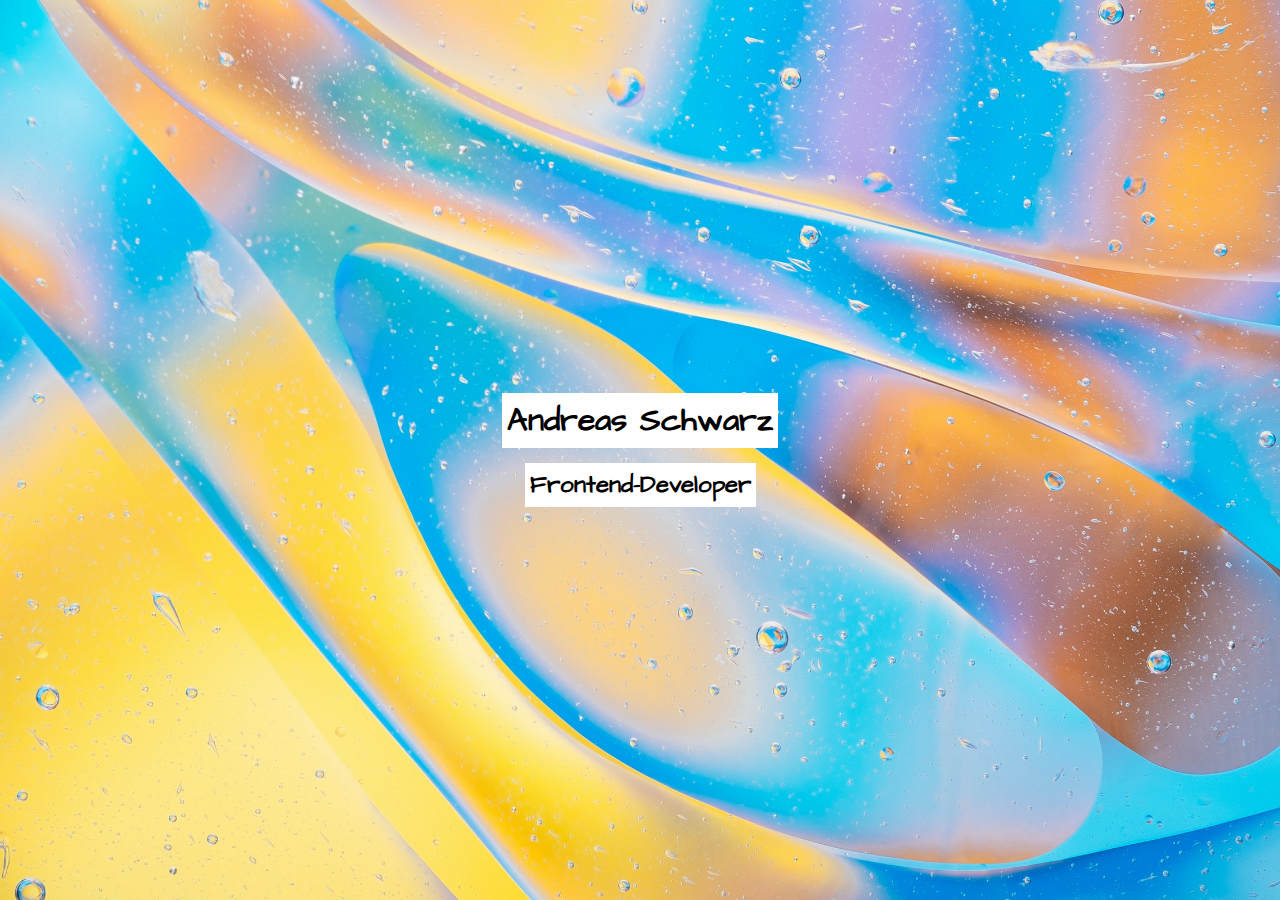
<file: index.html>
<!DOCTYPE html>
<html lang="en">
  <head>
    <meta charset="UTF-8" />
    <meta http-equiv="X-UA-Compatible" content="IE=edge" />
    <meta name="viewport" content="width=device-width, initial-scale=1.0" />
    <link rel="stylesheet" href="index.css" type="text/css" />
    <title>Andreas Schwarz || Frontend-Developer</title>
  </head>
  <body>
    <main>
      <h1>Andreas Schwarz</h1>
      <h2>Frontend-Developer</h2>
    </main>
  </body>
</html>
</file>
<file: index.css>
@import url('https://fonts.googleapis.com/css2?family=Architects+Daughter&display=swap');

* {
  box-sizing: border-box;
  padding: 0;
  margin: 0;
}

h1,
h2,
h3 {
  background-color: #fff;
  padding: 5px;
}

h1 {
  margin-bottom: 15px;
}

body {
  background-image: url('background.jpg');
  background-repeat: no-repeat;
  background-size: cover;
  font-family: 'Architects Daughter', cursive;
}

main {
  width: 100%;
  height: 100vh;
  display: flex;
  flex-direction: column;
  justify-content: center;
  align-items: center;
}
</file>
